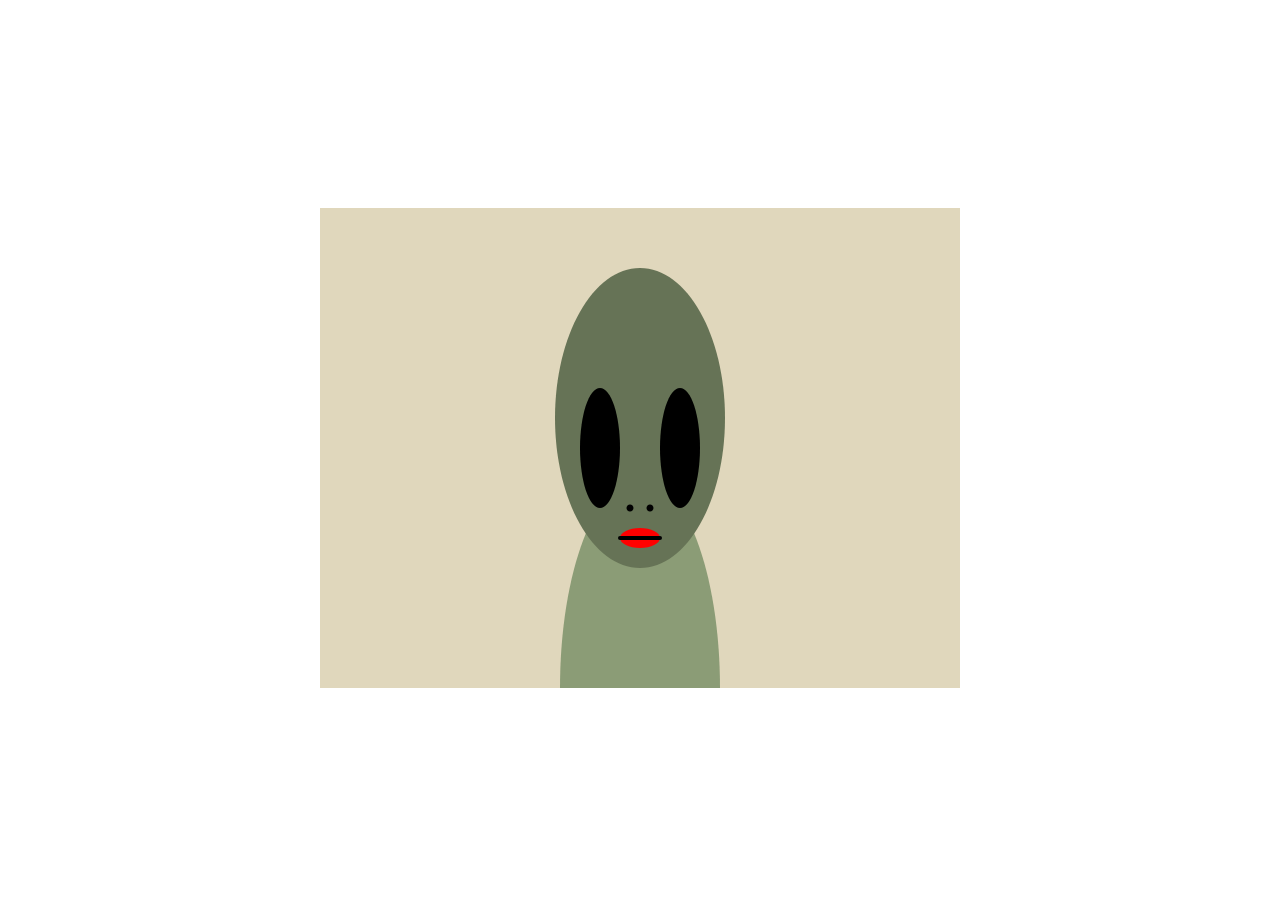
<file: activities/02-draw-an-alien/index.html>
<!DOCTYPE html>
<html>
  <head>
    <meta charset="utf-8">
    <meta name="viewport" width=device-width, initial-scale=1.0, maximum-scale=1.0, user-scalable=0>

    <title>CHANGE THIS TITLE IN INDEX.HTML!</title>

    <!-- CSS stylesheet(s) -->
    <link rel="stylesheet" type="text/css" href="css/style.css" />

    <!-- Library script(s) -->
    <script src="js/libraries/p5.min.js"></script>
    <script src="js/libraries/p5.sound.min.js"></script>

    <!-- My script(s) -->
    <script src="js/script.js"></script>
  </head>

  <body>
    <!-- HTML would go here if needed. -->
  </body>

</html>
</file>
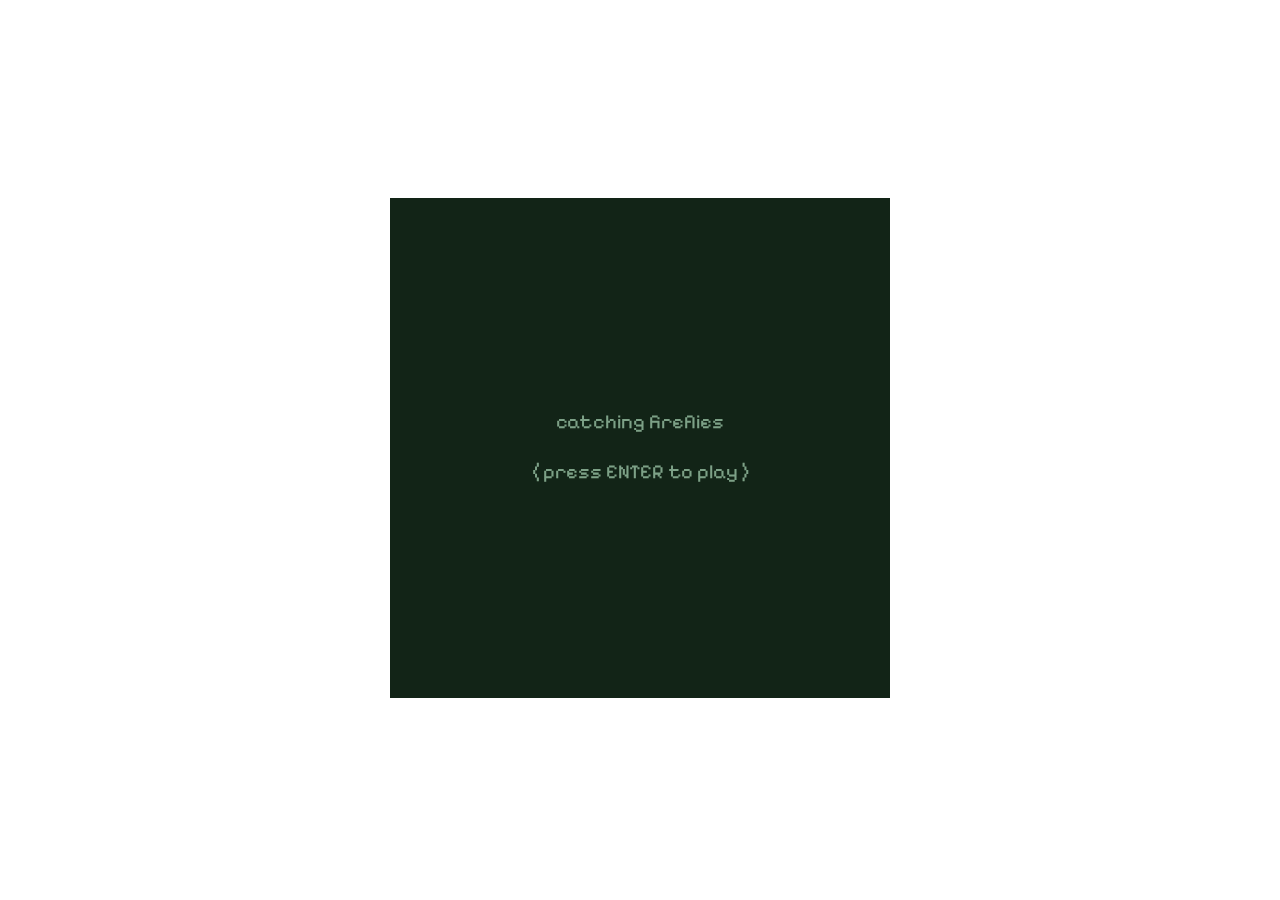
<file: exercises/age-of-aquariums/index.html>
<!DOCTYPE html>
<html>
  <head>
    <meta charset="utf-8">
    <meta name="viewport" width=device-width, initial-scale=1.0, maximum-scale=1.0, user-scalable=0>

    <title>exercise: catching fireflies </title>

    <!-- CSS stylesheet(s) -->
    <link rel="stylesheet" type="text/css" href="css/style.css" />

    <!-- Library script(s) -->
    <script src="js/libraries/p5.min.js"></script>
    <script src="js/libraries/p5.sound.min.js"></script>

    <!-- My script(s) -->
    <script src="js/script.js"></script>

       <!--fonts--> 
       <link rel="preconnect" href="https://fonts.googleapis.com">
       <link rel="preconnect" href="https://fonts.gstatic.com" crossorigin>
       <link href="https://fonts.googleapis.com/css2?family=Pixelify+Sans&display=swap" rel="stylesheet">
  </head>

  <body>
    <!-- HTML would go here if needed. -->
  </body>

</html>
</file>
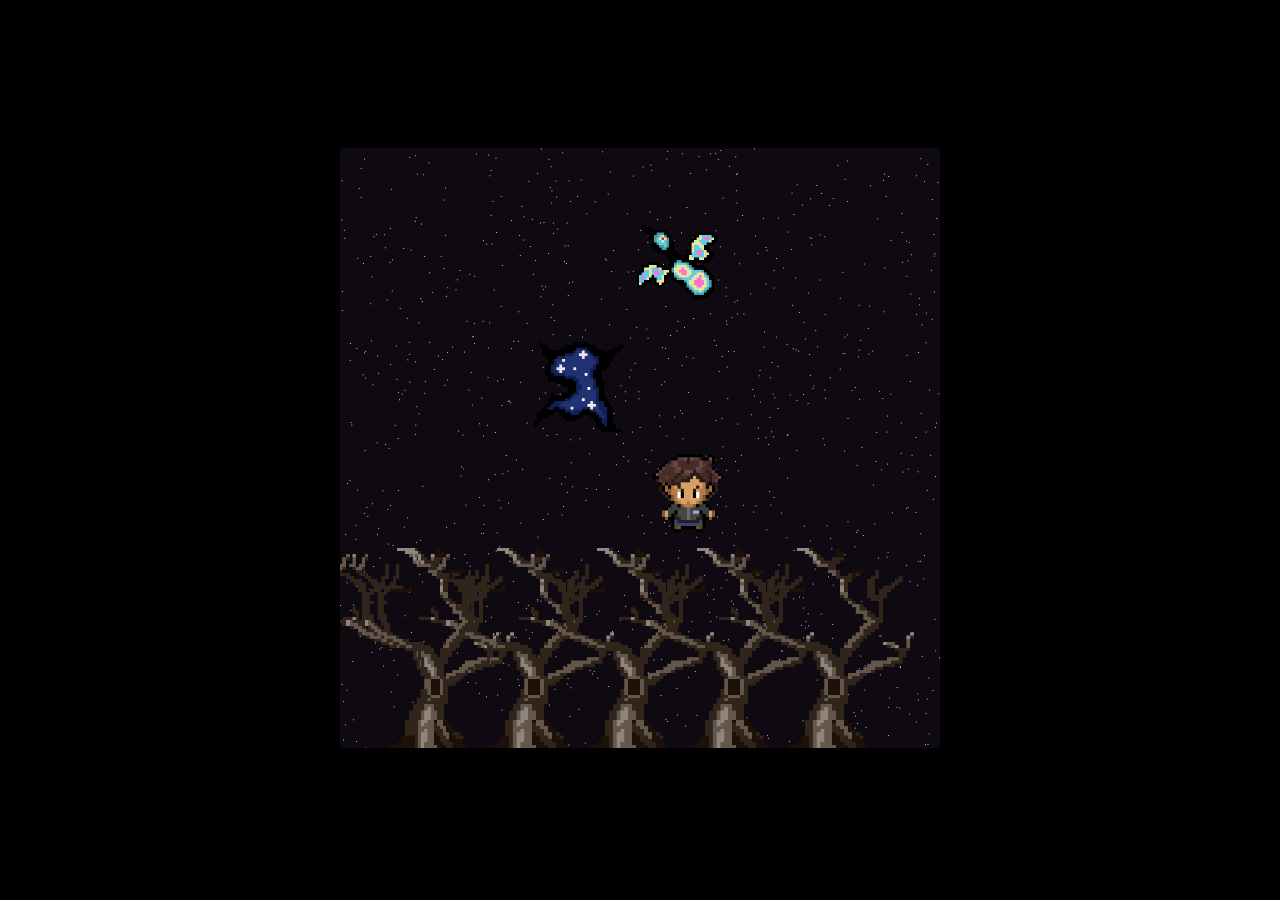
<file: exercises/dodge-em/index.html>
<!DOCTYPE html>
<html>
  <head>
    <meta charset="utf-8">
    <meta name="viewport" width=device-width, initial-scale=1.0, maximum-scale=1.0, user-scalable=0>

    <title>avoid</title>

    <!-- CSS stylesheet(s) -->
    <link rel="stylesheet" type="text/css" href="css/style.css" />

    <!-- Library script(s) -->
    <script src="js/libraries/p5.min.js"></script>
    <script src="js/libraries/p5.sound.min.js"></script>

    <!-- My script(s) -->
    <script src="js/script.js"></script>
  </head>

  <body>
    <!-- HTML would go here if needed. -->
  </body>

</html>
</file>
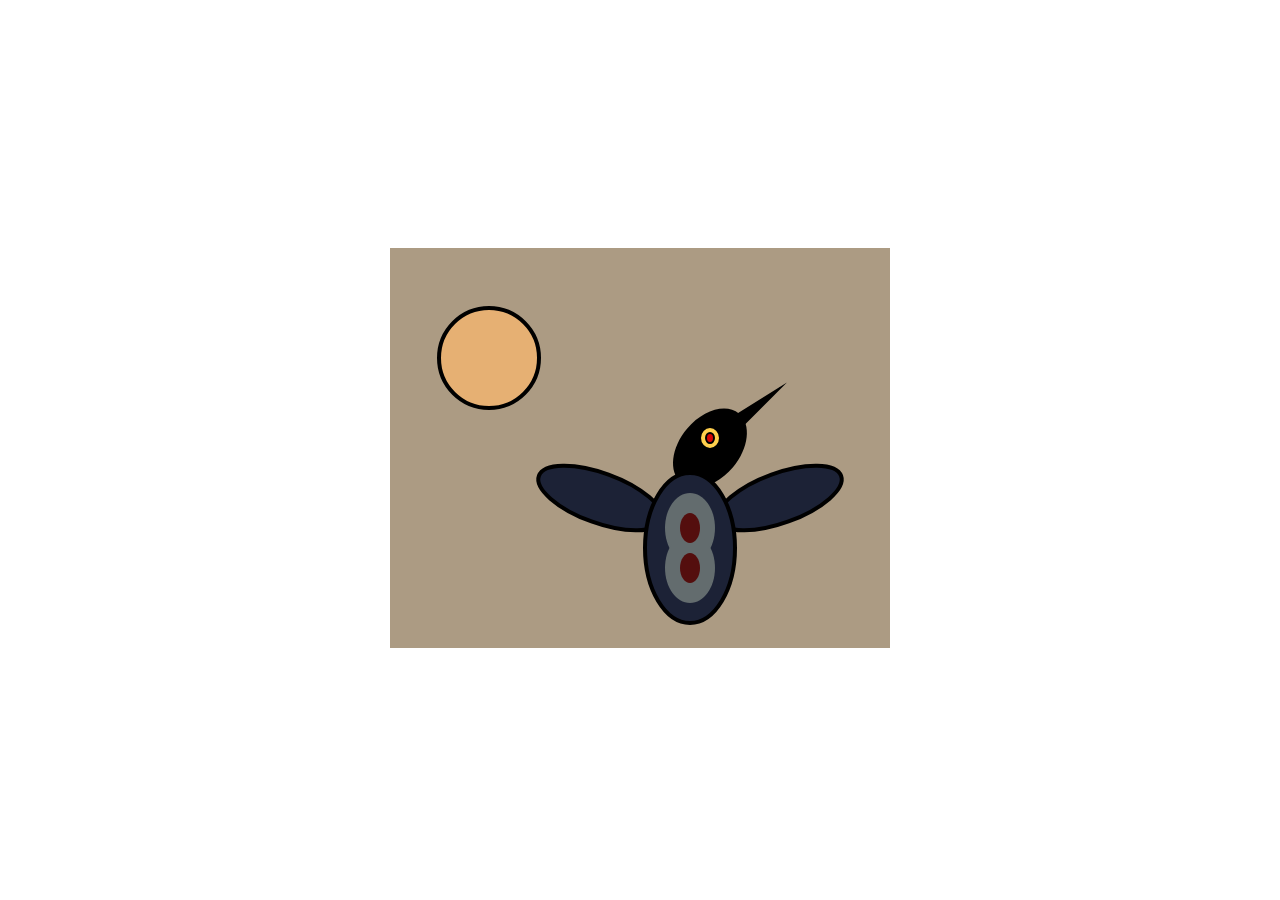
<file: exercises/i-like-to-move-it/index.html>
<!DOCTYPE html>
<html>
  <head>
    <meta charset="utf-8">
    <meta name="viewport" width=device-width, initial-scale=1.0, maximum-scale=1.0, user-scalable=0>

    <title>i like to move it</title>

    <!-- CSS stylesheet(s) -->
    <link rel="stylesheet" type="text/css" href="css/style.css" />

    <!-- Library script(s) -->
    <script src="js/libraries/p5.min.js"></script>
    <script src="js/libraries/p5.sound.min.js"></script>

    <!-- My script(s) -->
    <script src="js/script.js"></script>
  </head>

  <body>
    <!-- HTML would go here if needed. -->
  </body>
 
</html>
</file>
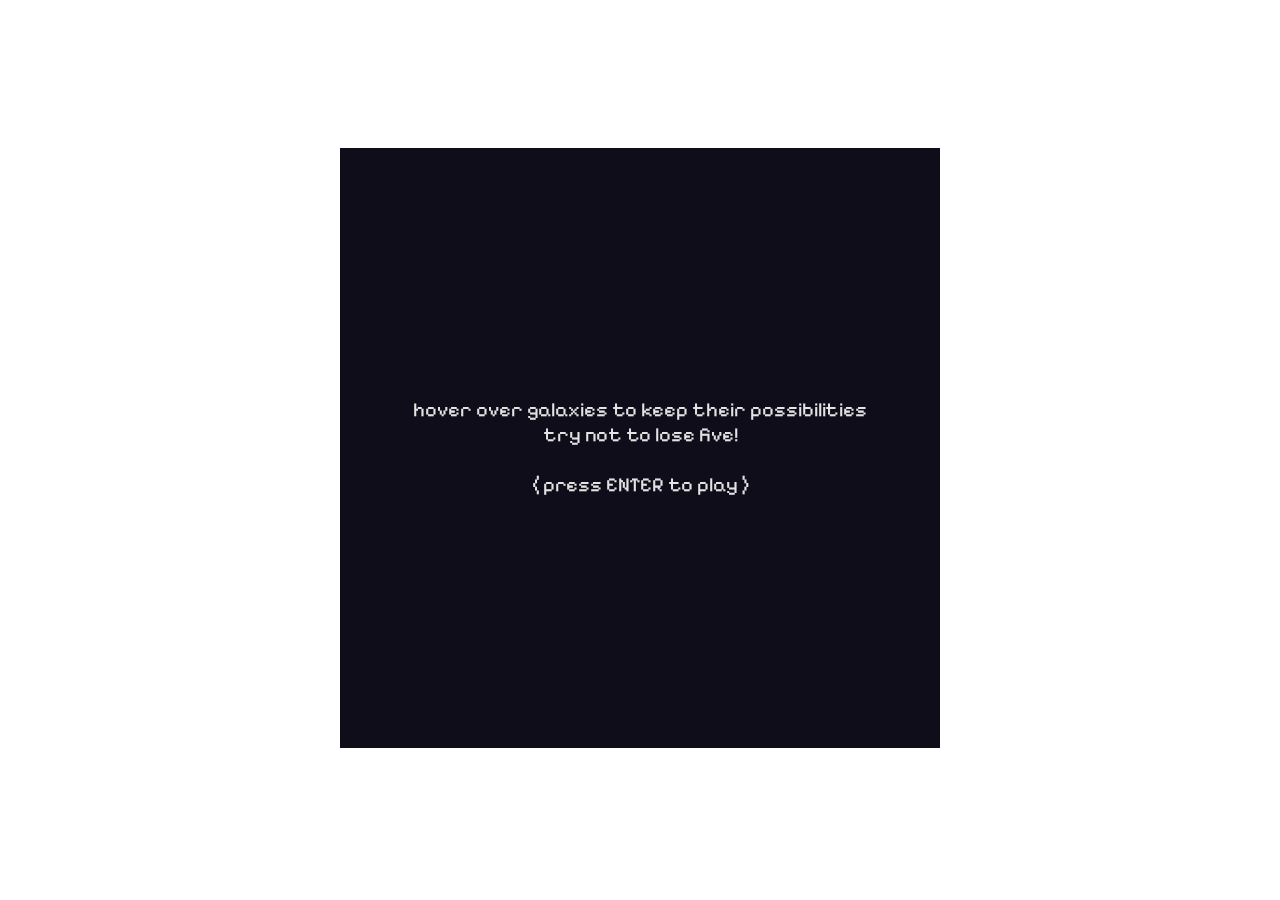
<file: exercises/juggle garden/index.html>
<!DOCTYPE html>
<html>
  <head>
    <meta charset="utf-8">
    <meta name="viewport" width=device-width, initial-scale=1.0, maximum-scale=1.0, user-scalable=0>

    <title>possibilities of universe</title>

    <!-- CSS stylesheet(s) -->
    <link rel="stylesheet" type="text/css" href="css/style.css" />

    <!-- Library script(s) -->
    <script src="js/libraries/p5.min.js"></script>
    <script src="js/libraries/p5.sound.min.js"></script>

    <!-- My script(s) -->
    <script src="js/Manidoo.js"></script>
    <script src="js/Meteor.js"></script>
    <script src="js/Galaxy.js"></script>
    <script src="js/script.js"></script>
    
    <!--fonts--> 
    <link rel="preconnect" href="https://fonts.googleapis.com">
    <link rel="preconnect" href="https://fonts.gstatic.com" crossorigin>
    <link href="https://fonts.googleapis.com/css2?family=Pixelify+Sans&display=swap" rel="stylesheet">
  </head>

  <body>
    <!-- HTML would go here if needed. -->
  </body>

</html>
</file>
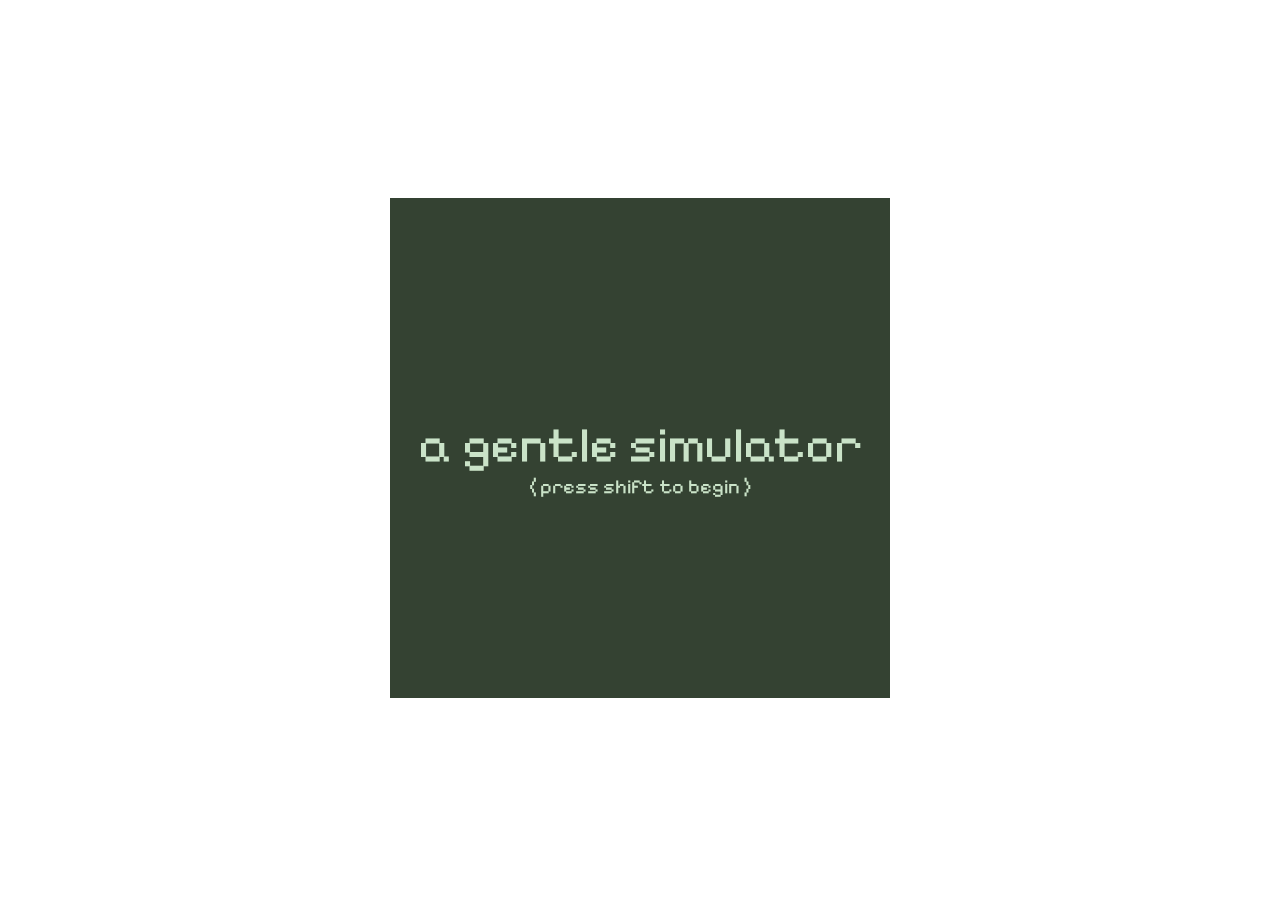
<file: exercises/love-actual/index.html>
<!DOCTYPE html>
<html>
  <head>
    <meta charset="utf-8">
    <meta name="viewport" width=device-width, initial-scale=1.0, maximum-scale=1.0, user-scalable=0>

    <title>CHANGE THIS TITLE IN INDEX.HTML!</title>

    <!-- CSS stylesheet(s) -->
    <link rel="stylesheet" type="text/css" href="css/style.css" />

    <!-- Library script(s) -->
    <script src="js/libraries/p5.min.js"></script>
    <script src="js/libraries/p5.sound.min.js"></script>

    <!-- My script(s) -->
    <script src="js/script.js"></script>

    <!-- Font Import -->
    <link rel="preconnect" href="https://fonts.googleapis.com">
    <link rel="preconnect" href="https://fonts.gstatic.com" crossorigin>
    <link href="https://fonts.googleapis.com/css2?family=Pixelify+Sans&display=swap" rel="stylesheet">
  </head>

  <body>
    <!-- HTML would go here if needed. -->
  </body>

</html>
</file>
<file: activities/02-draw-an-alien/css/style.css>
/*********************************************

Here is a description of any special CSS used.
In this case it's just padding and margin to 0
and then centring the canvas (and anything else)
using the CSS Grid.

Also hides overflow.

**********************************************/

body {
  padding: 0;
  margin: 0;
  display: grid; /* Set up the grid and justify/align to center */
  justify-content: center;
  align-content: center;
  height: 100vh; /* Body is the height of the viewport */
  overflow: hidden; /* Hide anything that goes off the window size */
}
</file>
<file: exercises/age-of-aquariums/css/style.css>
/*********************************************

Here is a description of any special CSS used.
In this case it's just padding and margin to 0
and then centring the canvas (and anything else)
using the CSS Grid.

Also hides overflow.

**********************************************/

body {
  padding: 0;
  margin: 0;
  display: grid; /* Set up the grid and justify/align to center */
  justify-content: center;
  align-content: center;
  height: 100vh; /* Body is the height of the viewport */
  overflow: hidden; /* Hide anything that goes off the window size */
  font-family: 'Pixelify Sans', sans-serif;
}
</file>
<file: exercises/dodge-em/css/style.css>
/*********************************************

Here is a description of any special CSS used.
In this case it's just padding and margin to 0
and then centring the canvas (and anything else)
using the CSS Grid.

Also hides overflow.

**********************************************/

body {
  padding: 0;
  margin: 0;
  display: grid; /* Set up the grid and justify/align to center */
  justify-content: center;
  align-content: center;
  height: 100vh; /* Body is the height of the viewport */
  overflow: hidden; /* Hide anything that goes off the window size */
  background-color:black;
}
</file>
<file: exercises/i-like-to-move-it/css/style.css>
/*********************************************

Here is a description of any special CSS used.
In this case it's just padding and margin to 0
and then centring the canvas (and anything else)
using the CSS Grid.

Also hides overflow.

**********************************************/

body {
  padding: 0;
  margin: 0;
  display: grid; /* Set up the grid and justify/align to center */
  justify-content: center;
  align-content: center;
  height: 100vh; /* Body is the height of the viewport */
  overflow: hidden; /* Hide anything that goes off the window size */
}
</file>
<file: exercises/juggle garden/css/style.css>
/*********************************************

Here is a description of any special CSS used.
In this case it's just padding and margin to 0
and then centring the canvas (and anything else)
using the CSS Grid.

Also hides overflow.

**********************************************/

body {
  padding: 0;
  margin: 0;
  display: grid; /* Set up the grid and justify/align to center */
  justify-content: center;
  align-content: center;
  height: 100vh; /* Body is the height of the viewport */
  overflow: hidden; /* Hide anything that goes off the window size */
}
</file>
<file: exercises/love-actual/css/style.css>
/*********************************************

Here is a description of any special CSS used.
In this case it's just padding and margin to 0
and then centring the canvas (and anything else)
using the CSS Grid.

Also hides overflow.

**********************************************/

body {
  padding: 0;
  margin: 0;
  display: grid; /* Set up the grid and justify/align to center */
  justify-content: center;
  align-content: center;
  height: 100vh; /* Body is the height of the viewport */
  overflow: hidden; /* Hide anything that goes off the window size */
  font-family: 'Pixelify Sans', cursive;

}
</file>
